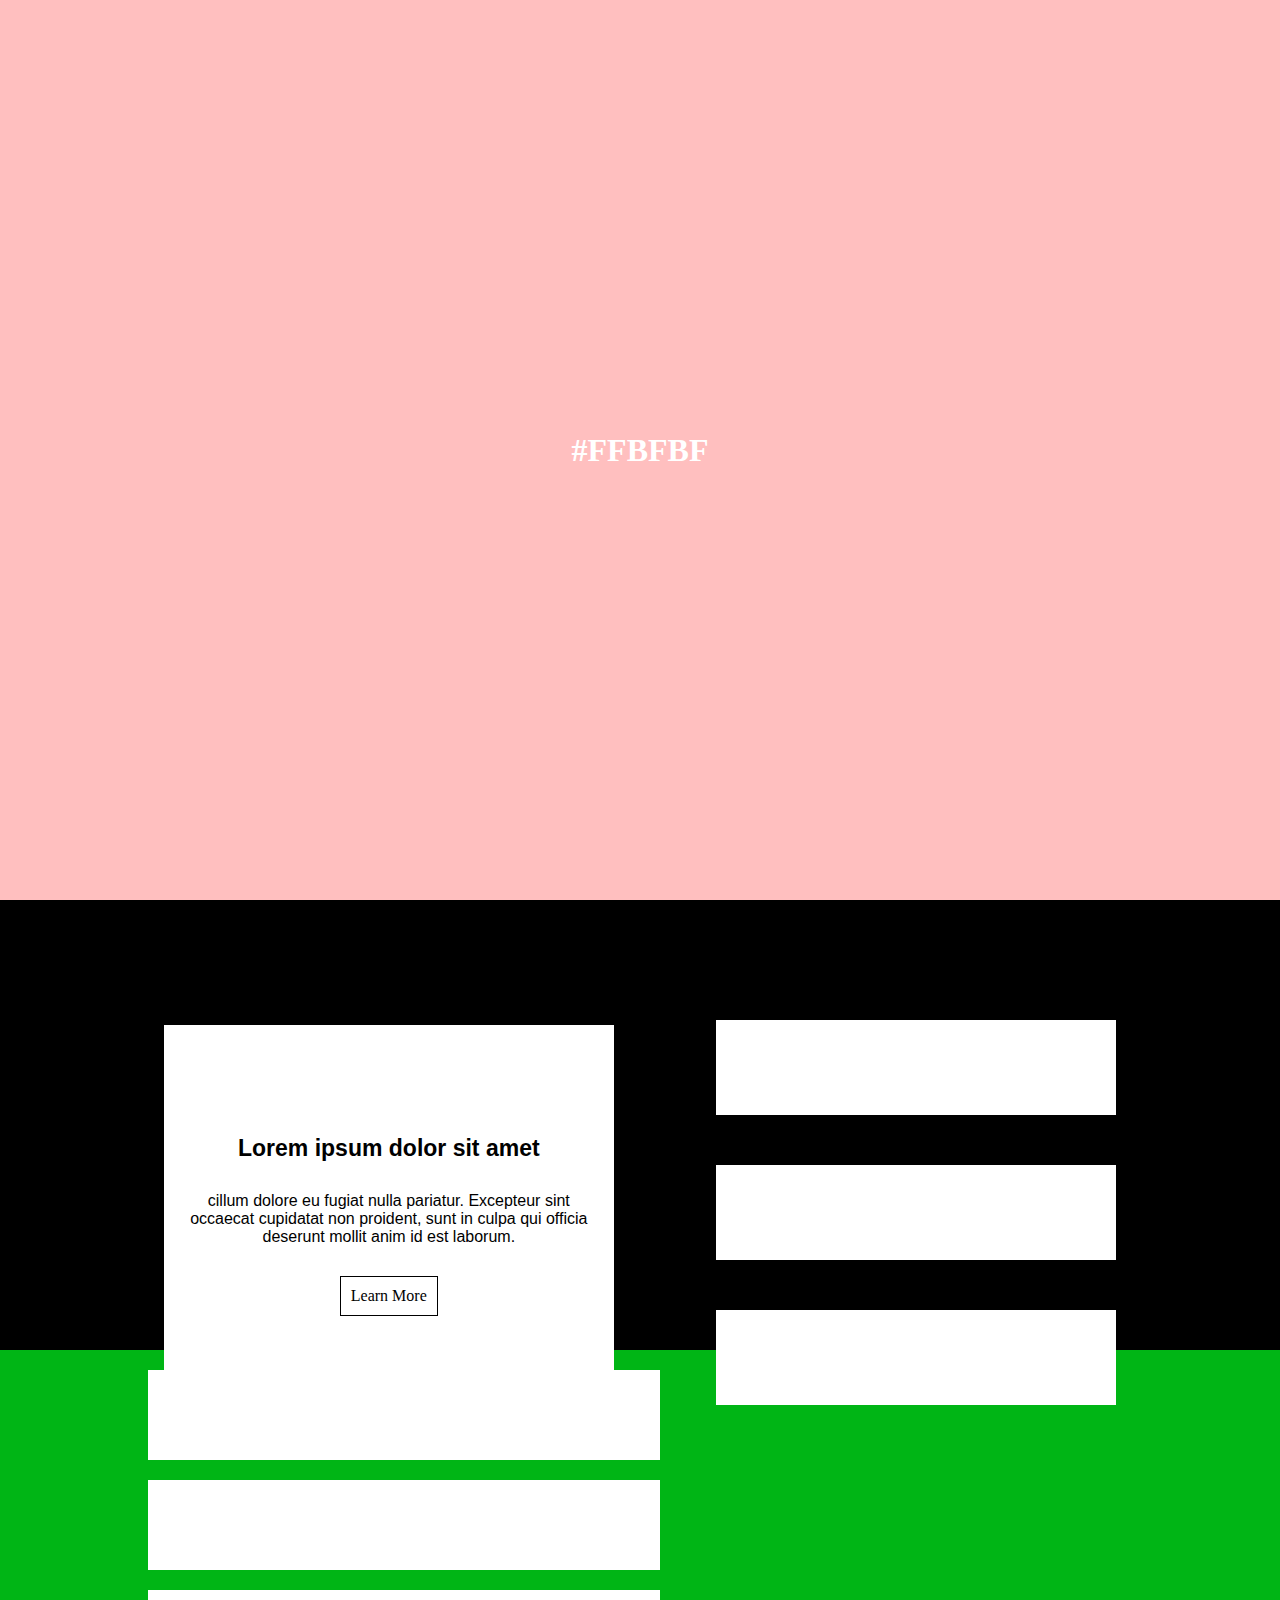
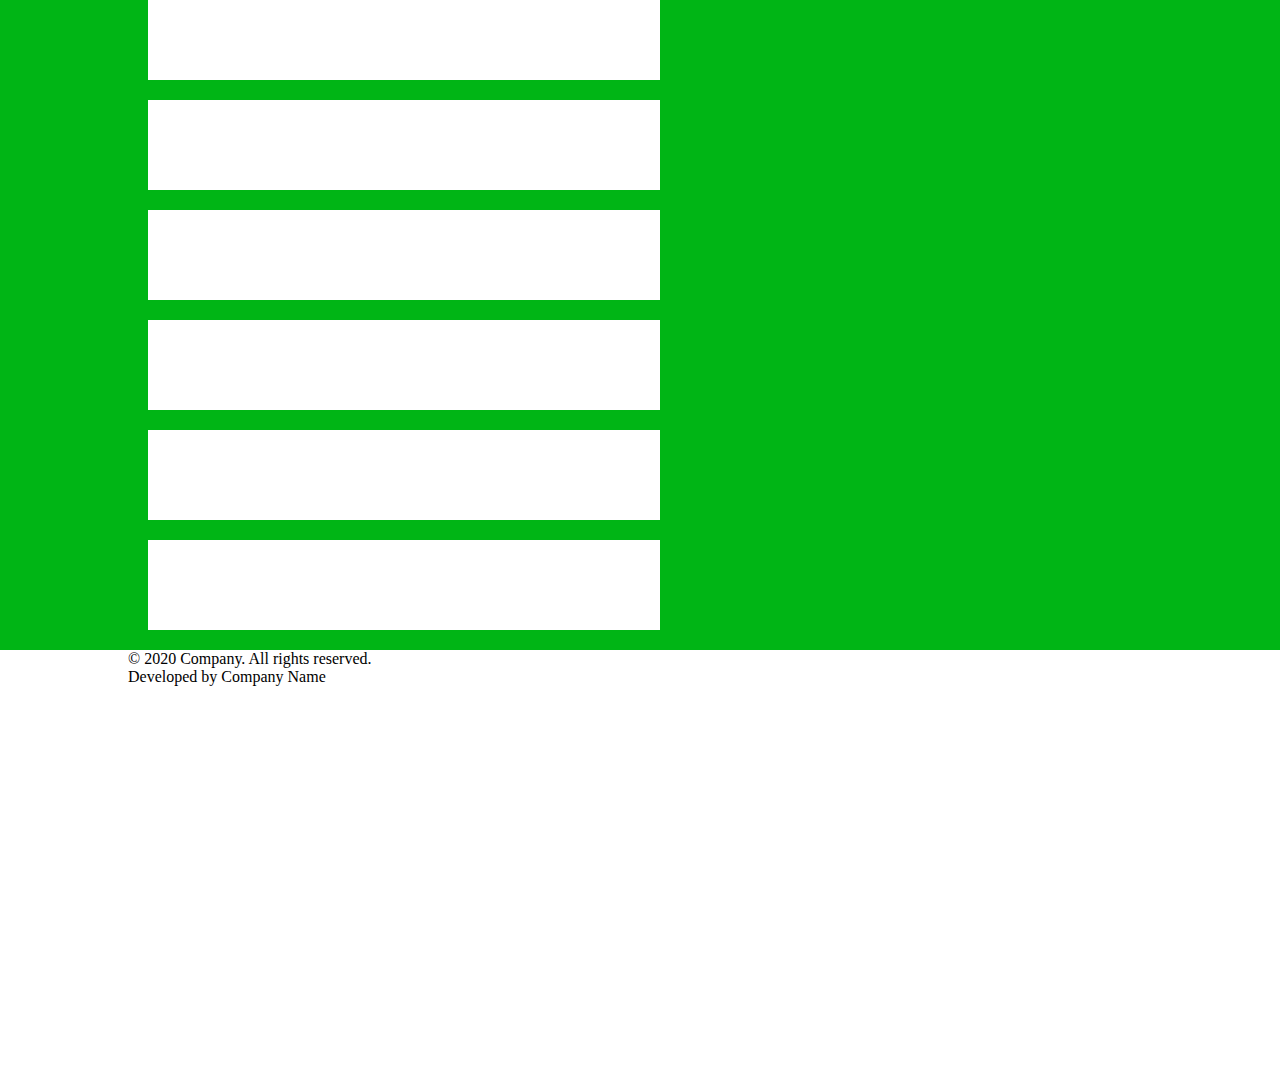
<file: OneDrive/Desktop/surya/project/index.html>
<!DOCTYPE html>
<html lang="en">
	<head>
		<meta charset="UTF-8">
		<title>Flex Tutorial</title>
		<link rel="stylesheet" href="css/style.css" />
	</head>
	<body>
		<section id="home">
			<h1>#FFBFBF</h1>
		</section> <!-- ( #home ) -->
		<section id="middle">
			<section class="wrapper">
				<section class="left">
					<h3>Lorem ipsum dolor sit amet</h3>
					<p>cillum dolore eu fugiat nulla pariatur. Excepteur sint occaecat cupidatat non proident, sunt in culpa qui officia deserunt mollit anim id est laborum.</p>
					<a href="" class="button">Learn More</a>
				</section> <!-- ( #middle > .wrapper > .left ) -->
				<section class="right">
					<div class="item"></div>
					<div class="item"></div>
					<div class="item"></div>
				</section> <!-- ( #middle > .wrapper > .right ) -->
			</section> <!-- ( #middle > .wrapper ) -->
		</section> <!-- ( #middle ) -->
		<section id="gallery">
			<section class="wrapper">
				<ul>
					<li></li>
					<li></li>
					<li></li>
					<li></li>
					<li></li>
					<li></li>
					<li></li>
					<li></li>
					<li></li>
					<li></li>
					<li></li>
					<li></li>
				</ul>
			</section> <!-- ( #gallery > .wrapper ) -->
		</section> <!-- ( #gallery ) -->
		<footer>
			<section class="wrapper">
				<p class="left">&copy; 2020 Company. All rights reserved.</p>
				<p class="right">Developed by Company Name</p>
			</section> <!-- ( footer > .wrapper ) -->
		</footer>
	</body>
</html>
</file>
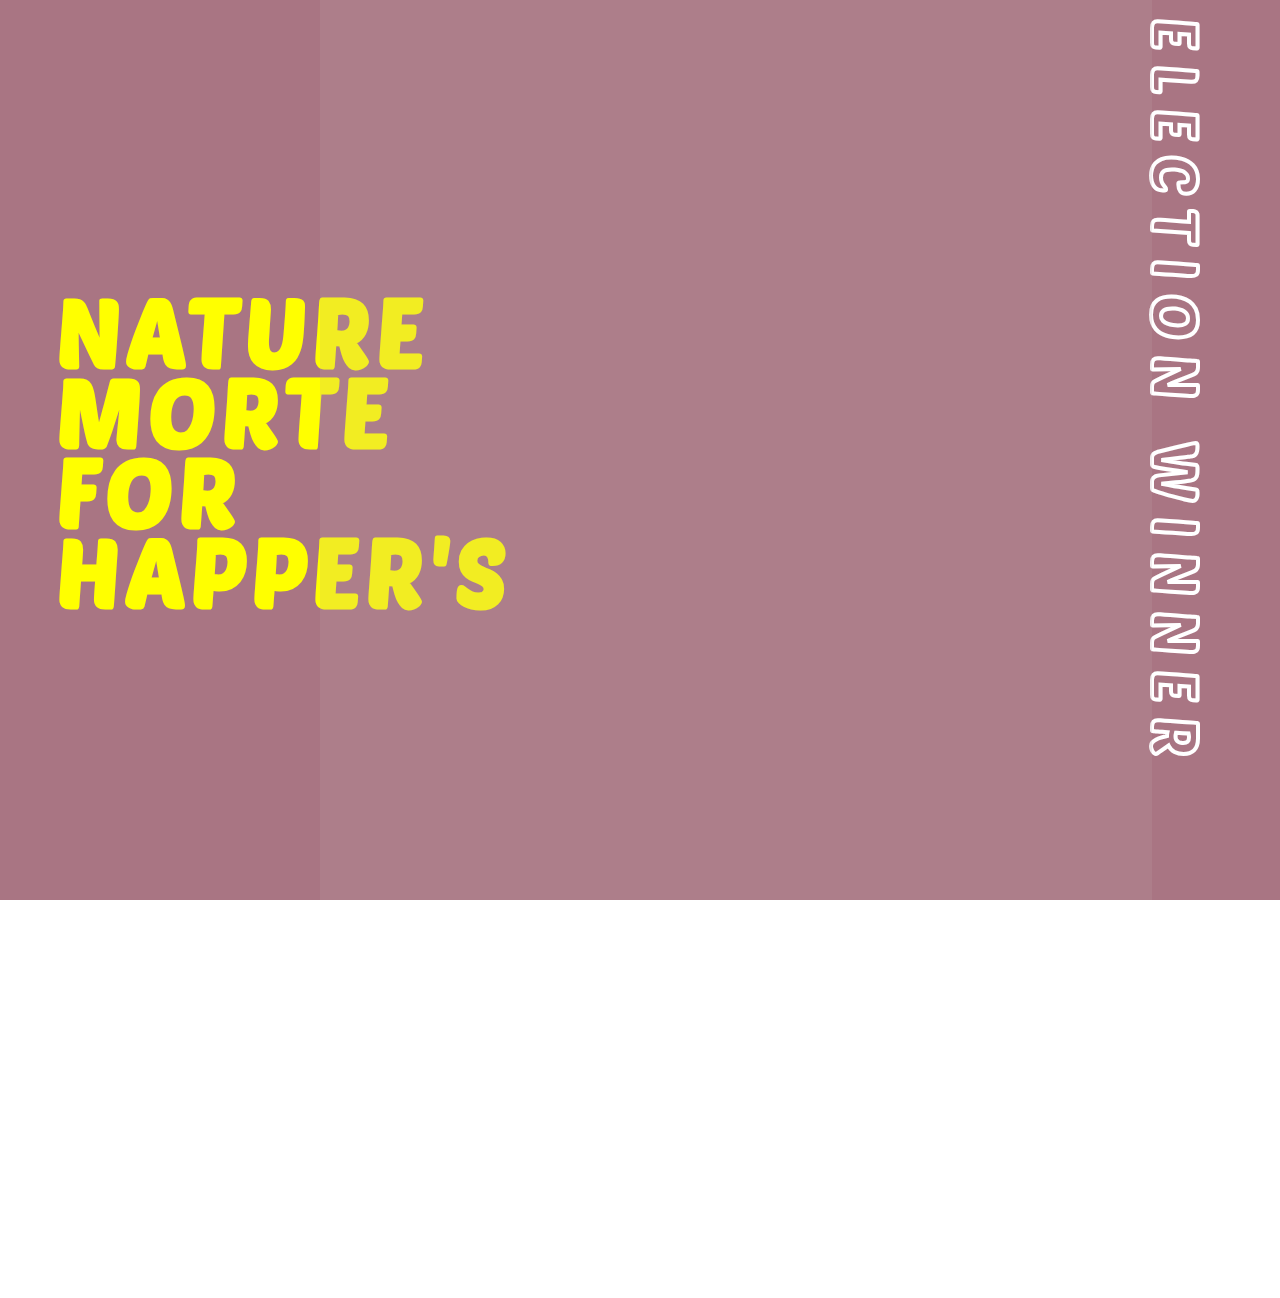
<file: OneDrive/Desktop/web projects/sampleproject/sample2/index.html>
<!DOCTYPE html>
<html lang="en">
<head>
    <meta charset="UTF-8">
    <meta name="viewport" content="width=device-width, initial-scale=1.0">
    <title>Document</title>
    <link rel="stylesheet" href="style.css">
</head>
<body>
    <div class="main">
        <div class="part-1"></div>
        <div class="part-2">
            <div class="text">
                <h1>Nature</h1>
                <h1>Morte</h1>
                <h1>for</h1>
                <h1>happer's</h1>
            </div>
            <div class="post"></div>
            <div class="vartical">
                <h1>Election Winner
                </h1>
            </div>
        </div>
        <div class="part-3"> </div>
    </div>

</body>
</html>
</file>
<file: OneDrive/Desktop/surya/project/css/style.css>
* {
	margin: 0;
	padding: 0;
}
.wrapper{
    margin: 0 auto;
    width: 80%;
}
#home{
    width: 100vw;
    height: 100vh;
    background-color: #FFBFBF;
    display: flex;
    align-items: center;
    justify-content: center;

}
#home h1{
    color: white;
}
#middle{
    background-color: #000000;
    height: 50vh;
}
#middle section.wrapper{
    display: flex;
    align-items: center;
    justify-content: center;
}
#middle section.wrapper section.left{
    width: 450px;
    height: 400px;
    background-color: white;
    margin-right: 10%;
    display: flex;
    align-items: center;
    justify-content: center;
    flex-direction: column;   
    
}
#middle section.wrapper section.left h3{
    margin-bottom: 30px;
    font-size: 23px;
    font-family: sans-serif;
}
#middle section.wrapper section.left p{
    display: inline-block;
    margin-bottom: 30px;
    text-align: center;
    width: 90%;
    font-family: sans-serif;
}
#middle section.wrapper section.left a.button{
    color: black;
    border: 1px solid black;
    text-decoration: none;
    padding: 10px;
}
#middle section.wrapper section.right{
    width: 400px;
    height: 650px;
}
#middle section.wrapper section.right div.item{
    height: 95px;
    display: flex;
    flex-direction: column;
    margin-bottom: 50px;
    background-color: white;
}
#middle section.wrapper section.right div.item:first-child{
    margin-top: 120px
}
#gallery{
    width: 100vw;
    height: 100vh;
    background-color: #00B515;
}
#gallery section.wrapper{
    display: flex;
    flex-direction: row;
}
#gallery section.wrapper ul{
 list-style: none;
 height: 20vh;
 width:  100vw;
}
#gallery section.wrapper ul li{
    width: 50%;
    height: 50%;
    margin: 20px;
    background-color: white;
}
</file>
<file: OneDrive/Desktop/web projects/sampleproject/sample2/style.css>
@import url('https://fonts.googleapis.com/css2?family=Baloo+Bhaijaan+2:wght@400..800&family=Balsamiq+Sans:ital,wght@0,400;0,700;1,400;1,700&family=Bangers&family=Basic&family=Lato:ital,wght@0,100;0,300;0,400;0,700;0,900;1,100;1,300;1,400;1,700;1,900&family=Lilita+One&family=Nunito:ital,wght@0,200..1000;1,200..1000&family=Open+Sans:ital,wght@0,300..800;1,300..800&family=Oswald:wght@200..700&family=Playfair+Display:ital,wght@0,400..900;1,400..900&family=Poetsen+One&family=Poppins:ital,wght@0,100;0,200;0,300;0,400;0,500;0,600;0,700;0,800;0,900;1,100;1,200;1,300;1,400;1,500;1,600;1,700;1,800;1,900&family=Roboto+Condensed:ital,wght@0,100..900;1,100..900&family=Teko:wght@300..700&family=Ubuntu:ital,wght@0,300;0,400;0,500;0,700;1,300;1,400;1,500;1,700&family=Varela+Round&display=swap');

*{
    margin: 0;
    padding: 0;
    box-sizing: border-box;
}
html,body{
    width: 100%;
    height: 100%;
}
.main{
    width: 100%;
    height: 100%;
    background-color:hsl(344, 23%, 56%);
    display: flex;
}
.main .part-1{
    width: 25%;
    height: 100%;
}
.main .part-2{
    width: 65%;
    height: 100%;
    background: url("https://images.unsplash.com/photo-1529626455594-4ff0802cfb7e?q=80&w=1887&auto=format&fit=crop&ixlib=rb-4.0.3&ixid=M3wxMjA3fDB8MHxwaG90by1wYWdlfHx8fGVufDB8fHx8fA%3D%3D")no-repeat center center/cover;
}
.main .part-2::before{
    content: "";
    width: 65%;
    height: 100%;
    position: absolute;
    opacity: 0.2;
    background-color: hsl(346deg 17% 70%);;
    z-index: 1;
}
.main .part-3{
    width: 10%;
    height: 100%;
}
.post{
    width: 300px;
    height: 400px;
    background: url("https://images.unsplash.com/photo-1529680459049-bf0340fa0755?q=80&w=1887&auto=format&fit=crop&ixlib=rb-4.0.3&ixid=M3wxMjA3fDB8MHxwaG90by1wYWdlfHx8fGVufDB8fHx8fA%3D%3D")no-repeat center bottom/cover;
    position: absolute;
    top: 40%;
    right: 81px;
    transform: translate(0,-50px);
}
.text{
    position: absolute;
    width: 400px;
    top: 50%;
    left: 20%;
    transform: translate(-50%,-50%);
}
.text h1{
    font-size: 6rem;
    font-weight: 800;
    letter-spacing: 5px;
    line-height: 80px;
    text-transform: uppercase;
    color: yellow;
    font-family: "Poetsen One", serif;
}
.vartical{
    width: 100%;
    position: absolute;
    top:2%;
    transform: rotate(90deg);
    transform-origin: 0% 0%;
    right: -95%;
}
.vartical h1{
    font-size: 4rem;
    color: transparent;
    text-transform: uppercase;
    font-weight: 800;
    font-family: "Poetsen One", serif;
    letter-spacing: 15px;
    -webkit-text-stroke-width: 2px;
    -webkit-text-stroke-color: white;
}
</file>
